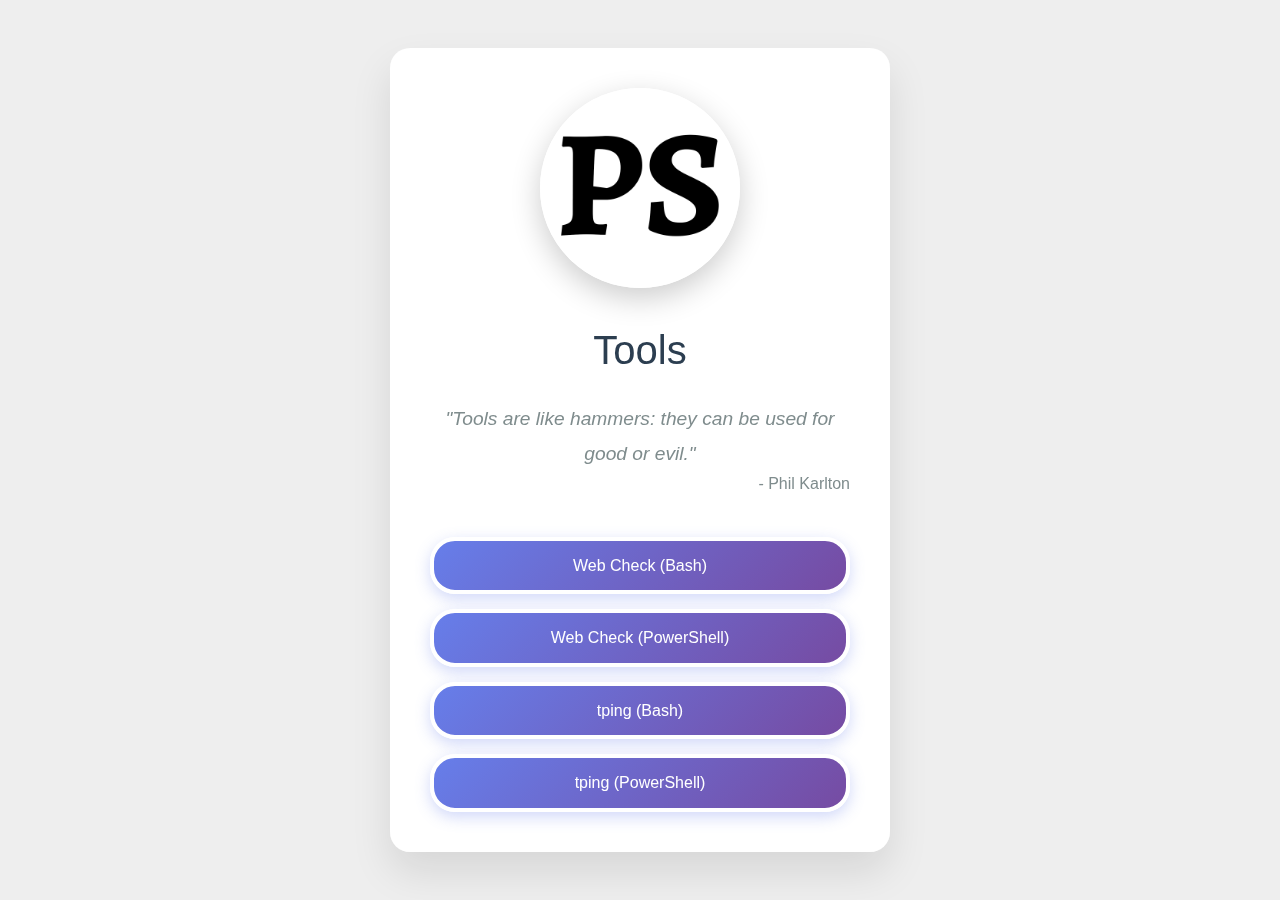
<file: tools/index.html>
<!DOCTYPE html>
<html lang="en">
<head>
    <meta charset="UTF-8">
    <meta name="viewport" content="width=device-width, initial-scale=1.0">
    <title>Philipp Staiger - Tools</title>
    <link rel="stylesheet" href="../css/style.css">
</head>
<body>
    <div class="container">
        <img src="../img/Logo.png" alt="Logo" class="photo">
        <h1 class="name">Tools</h1>
        <p class="quote">
            "Tools are like hammers: they can be used for good or evil."
        </p>
        <p class="quote-author">- Phil Karlton</p>
        
        <div class="links">
            <a href="web-check.sh" class="link">Web Check (Bash)</a>
            <a href="web-check.ps1" class="link">Web Check (PowerShell)</a>
            <a href="tping.sh" class="link">tping (Bash)</a>
            <a href="tping.ps1" class="link">tping (PowerShell)</a>
        </div>
    </div>
</body>
</html>
</file>
<file: css/style.css>
* {
    margin: 0;
    padding: 0;
    box-sizing: border-box;
}

body {
    font-family: 'Segoe UI', Tahoma, Geneva, Verdana, sans-serif;
    line-height: 1.6;
    color: #333;
    background-color: #eeeeee;
    /* background: linear-gradient(135deg, #667eea 0%, #764ba2 100%); */
    min-height: 100vh;
    display: flex;
    align-items: center;
    justify-content: center;
    padding: 20px;
}

.container {
    background: rgba(255, 255, 255, 0.95);
    backdrop-filter: blur(10px);
    border-radius: 20px;
    padding: 40px;
    text-align: center;
    box-shadow: 0 20px 40px rgba(0, 0, 0, 0.1);
    max-width: 500px;
    width: 100%;
}

.photo {
    width: 50%;
    max-width: 200px;
    height: auto;
    border-radius: 50%;
    object-fit: cover;
    margin: 0 auto 30px;
    display: block;
    border: 4px solid #fff;
    box-shadow: 0 10px 30px rgba(0, 0, 0, 0.2);
}

.name {
    font-size: 2.5rem;
    font-weight: 300;
    margin-bottom: 20px;
    color: #2c3e50;
}

.quote {
    font-size: 1.2rem;
    font-style: italic;
    color: #7f8c8d;
    line-height: 1.8;
    position: relative;
}

.quote-author {
    font-style: normal;
    font-size: 1rem;
    color: #7f8c8d;
    text-align: right;
    margin-bottom: 40px;
}

.links {
    display: flex;
    flex-direction: column;
    gap: 15px;
}

.link {
    display: inline-block;
    padding: 12px 30px;
    background: linear-gradient(135deg, #667eea 0%, #764ba2 100%);
    color: white;
    text-decoration: none;
    border: 4px solid #ffffff;
    border-radius: 25px;
    transition: all 0.3s ease;
    font-weight: 500;
    box-shadow: 0 5px 15px rgba(102, 126, 234, 0.3);
}

.link:hover {
    transform: translateY(-2px);
    box-shadow: 0 8px 25px rgba(151, 151, 151, 0.4);
}

.link:active {
    transform: translateY(0);
}

@media (max-width: 600px) {
    .container {
        padding: 30px 20px;
    }
    
    .name {
        font-size: 2rem;
    }
    
    .quote {
        font-size: 1.1rem;
    }
    
}
</file>
